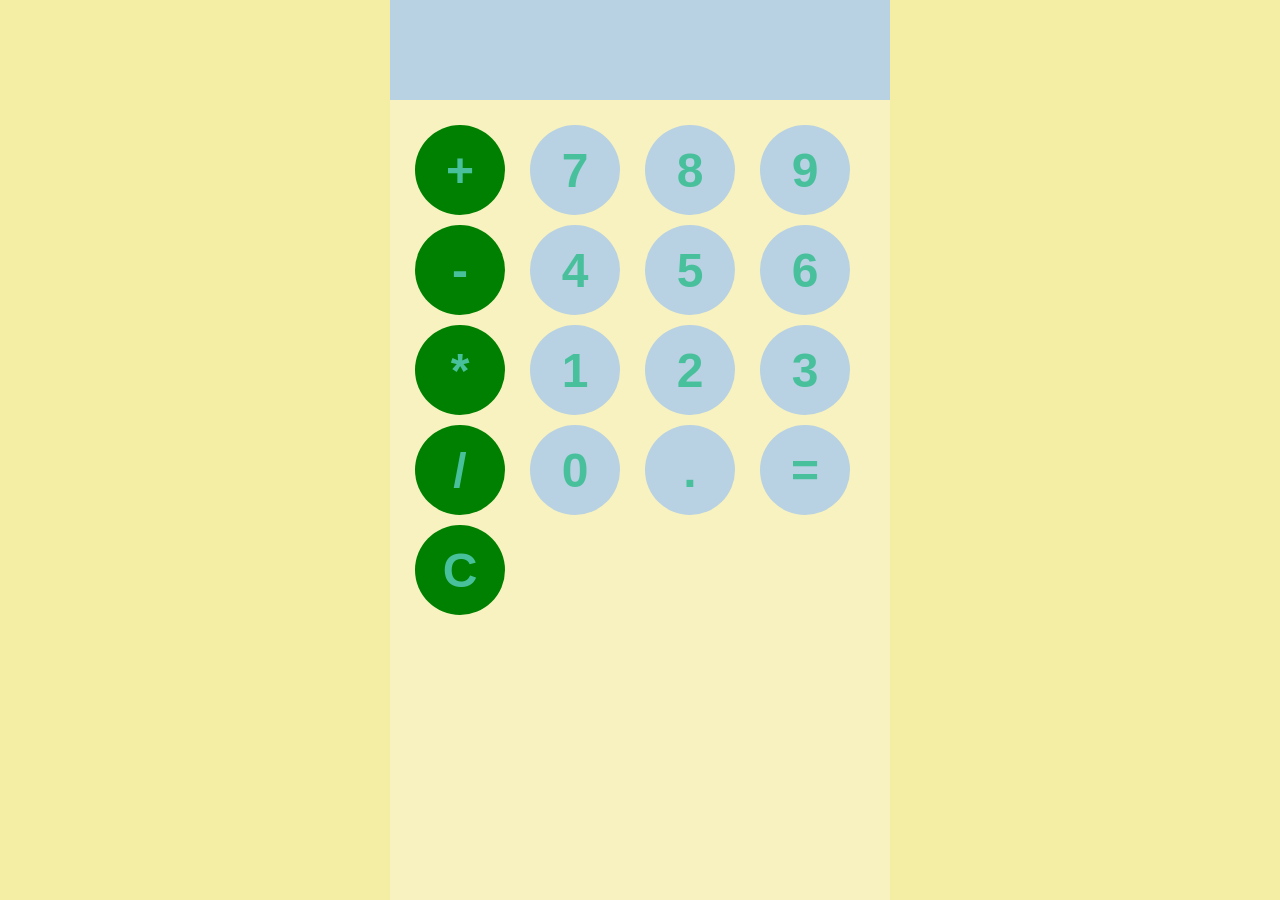
<file: calculator/index.html>
<!DOCTYPE html>
<html lang="en">
<head>
  <meta charset="UTF-8">
  <meta name="viewport" content="width=device-width, initial-scale=1.0">
  <title>Calculator</title>
  <link rel="stylesheet" href="style.css">
</head>
<body>

  <div id="calculator">
    <input id="display" readonly>
    <div id="keys">
      <button onclick="display('+')" class="operator-btn">+</button>
     <button onclick="display('7')">7</button>
      <button onclick="display('8')">8</button>
      <button onclick="display('9')">9</button>
      <button onclick="display('-')"class="operator-btn">-</button>
      <button onclick="display('4')">4</button>
      <button onclick="display('5')">5</button>
      <button onclick="display('6')">6</button>
      <button onclick="display('*')"class="operator-btn">*</button>
      <button onclick="display('1')">1</button>
      <button onclick="display('2')">2</button>
      <button onclick="display('3')">3</button>
      <button onclick="display('/')"class="operator-btn">/</button>
      <button onclick="display('0')">0</button>
      <button onclick="display('.')">.</button>
      <button onclick="calculate()">=</button>
      <button onclick="clearDisplay()"class="operator-btn">C</button>

    </div>
  </div>
  <script src="index.js"></script>
</body>
</html>
</file>
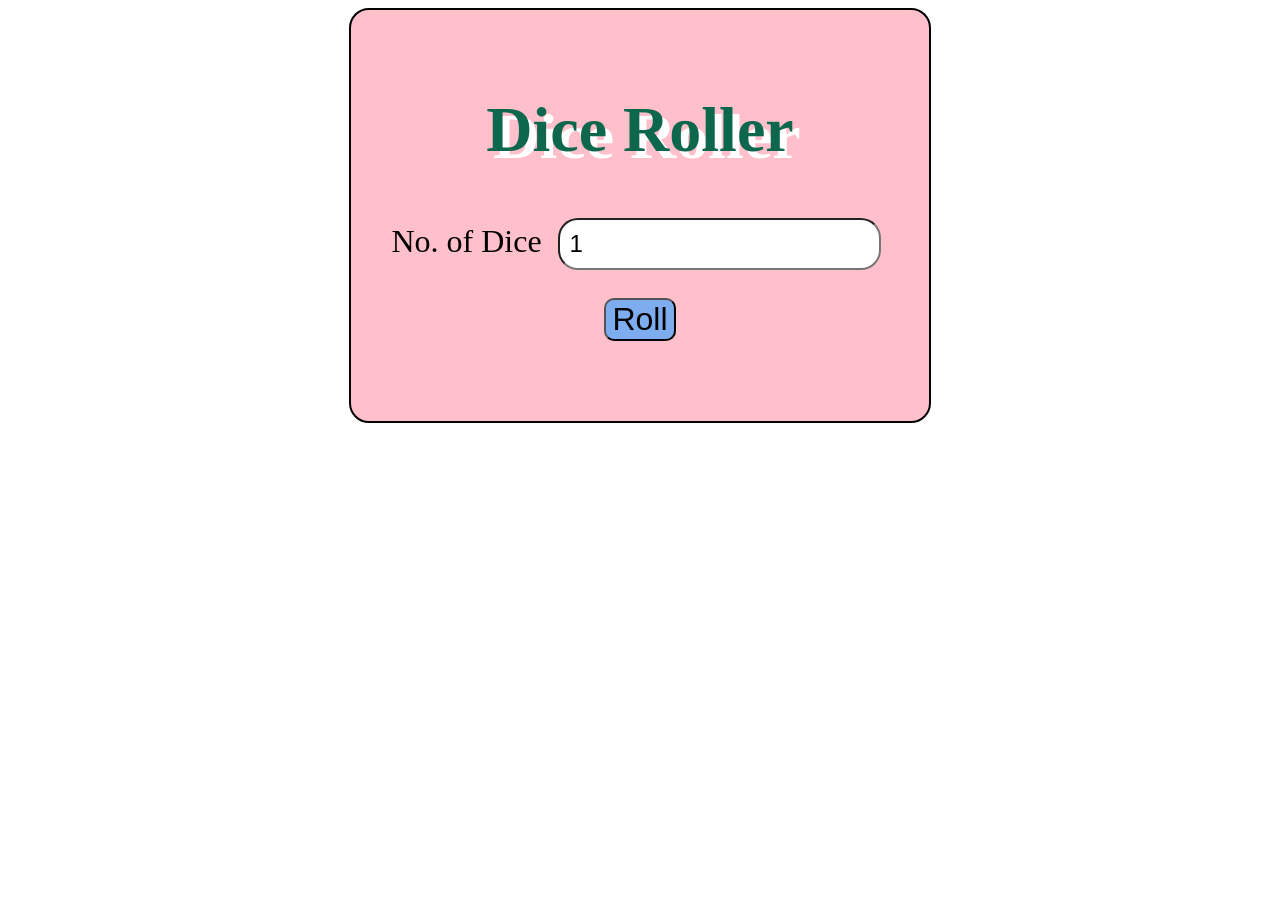
<file: dice_roller/index.html>
<!DOCTYPE html>
<html lang="en">
<head>
  <meta charset="UTF-8">
  <meta name="viewport" content="width=device-width, initial-scale=1.0">
  <title>Dicce Roller</title>
  <link rel ="stylesheet" href="style.css">
</head>
<body>
  <div class="container">
    <h1>Dice Roller</h1>
    <label>No. of Dice</label>
    <input type="number" value="1" min="1" id="numofdice"/><br>
    <button type ="button" onclick="rolldice()" >Roll</button>

  <div id="ans"></div>
  <div id="image"></div>
  </div>
  <script src="index.js"></script>
</body>
</html>
</file>
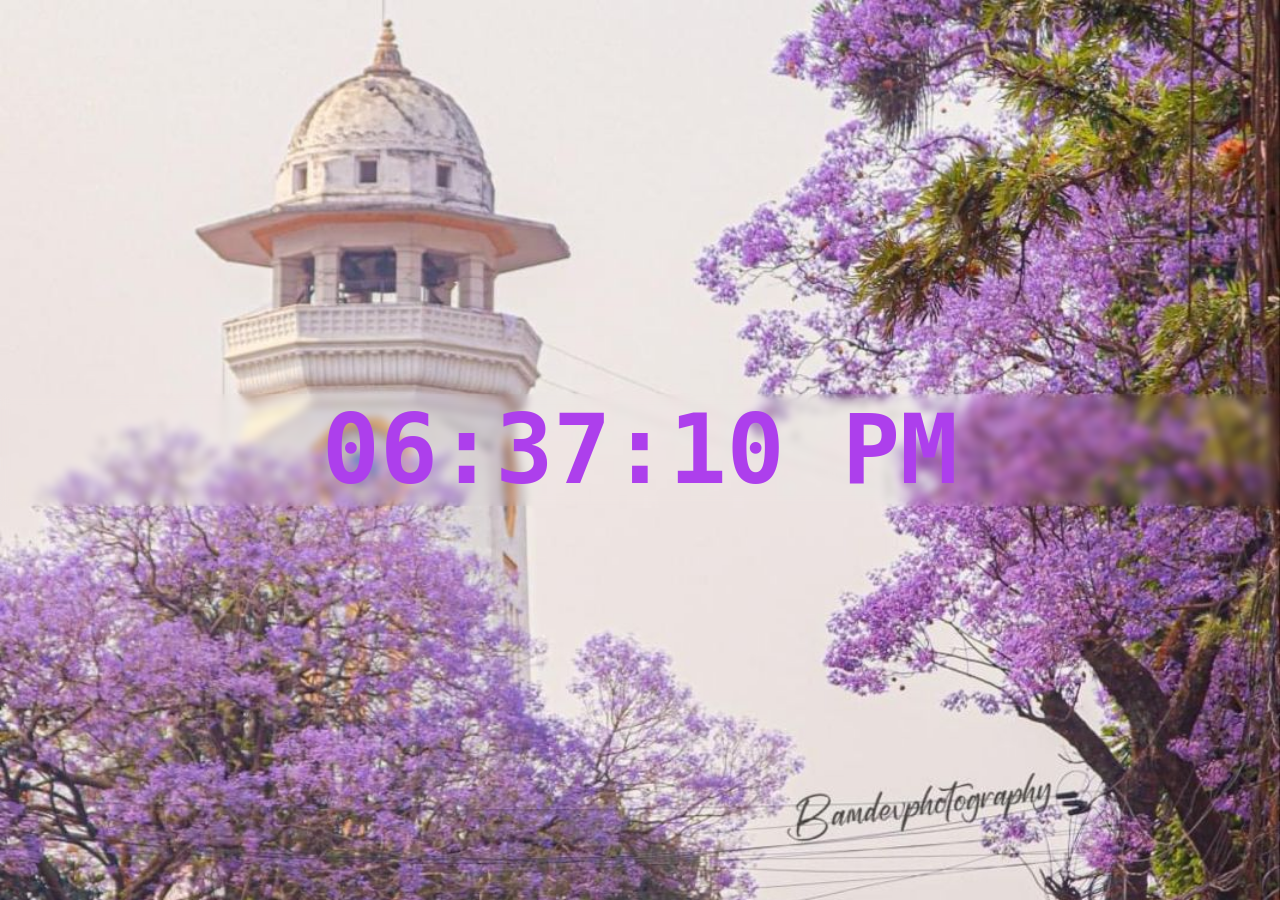
<file: digital_clock/index.html>
<!DOCTYPE html>
<html lang="en">
<head>
  <meta charset="UTF-8">
  <meta name="viewport" content="width=device-width, initial-scale=1.0">
  <title>Digitial Clock</title>
  <link rel="stylesheet" href="style.css">
</head>
<body>
  <div id="clock_container">
    <div id="clock">00:00:00</div>
  </div>
  <script src="index.js"></script>
</body>
</html>
</file>
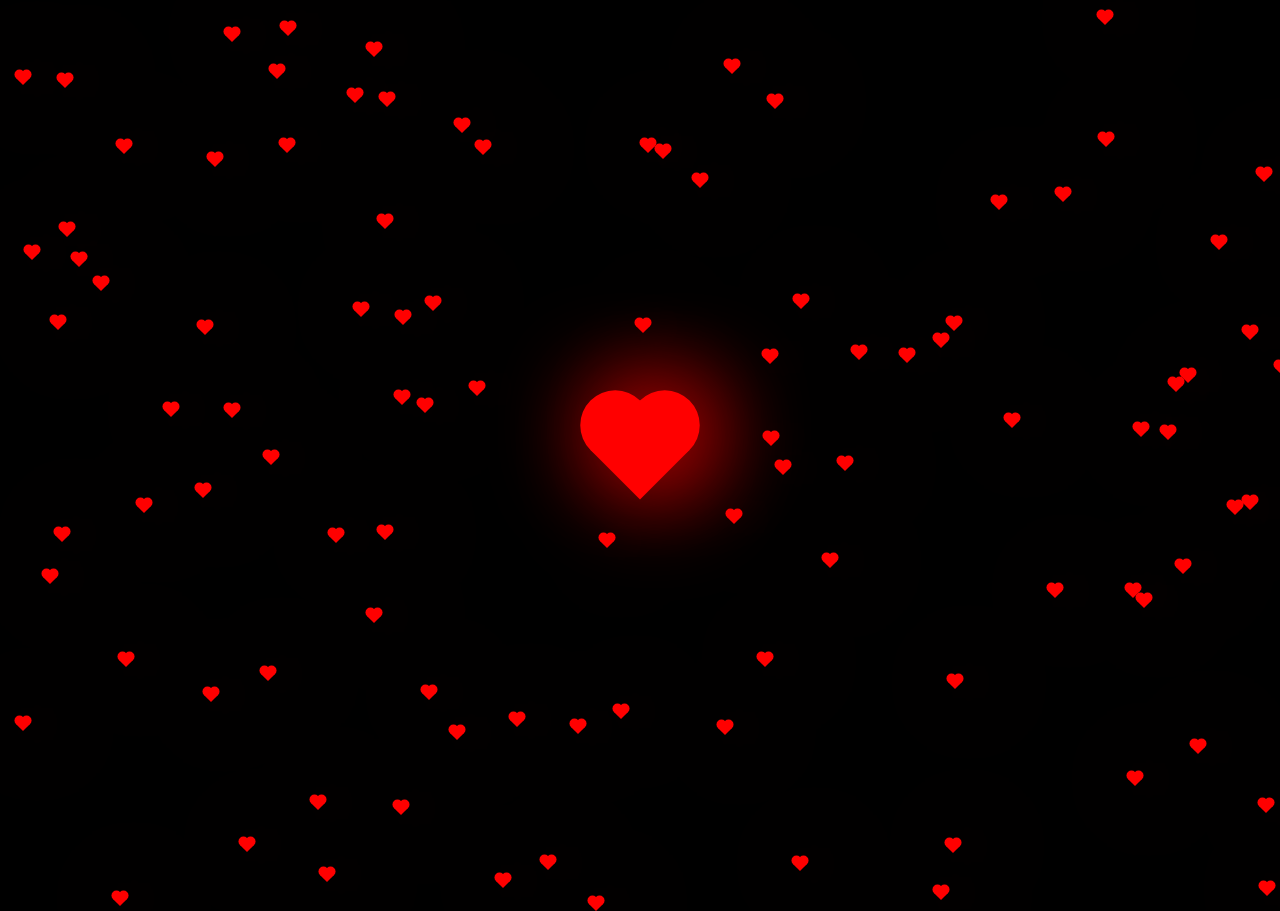
<file: heart/index.html>
<!DOCTYPE html>
<html lang="en">
<head>
  <meta charset="UTF-8">
  <meta name="viewport" content="width=device-width, initial-scale=1.0">
  <title>Document</title>
  <link rel ="stylesheet" href="style.css">
</head>
<body>
  <div class="heart">
</div>
<div id="heart-container"></div>
  <script src="index.js"></script>
</body>
</html>
</file>
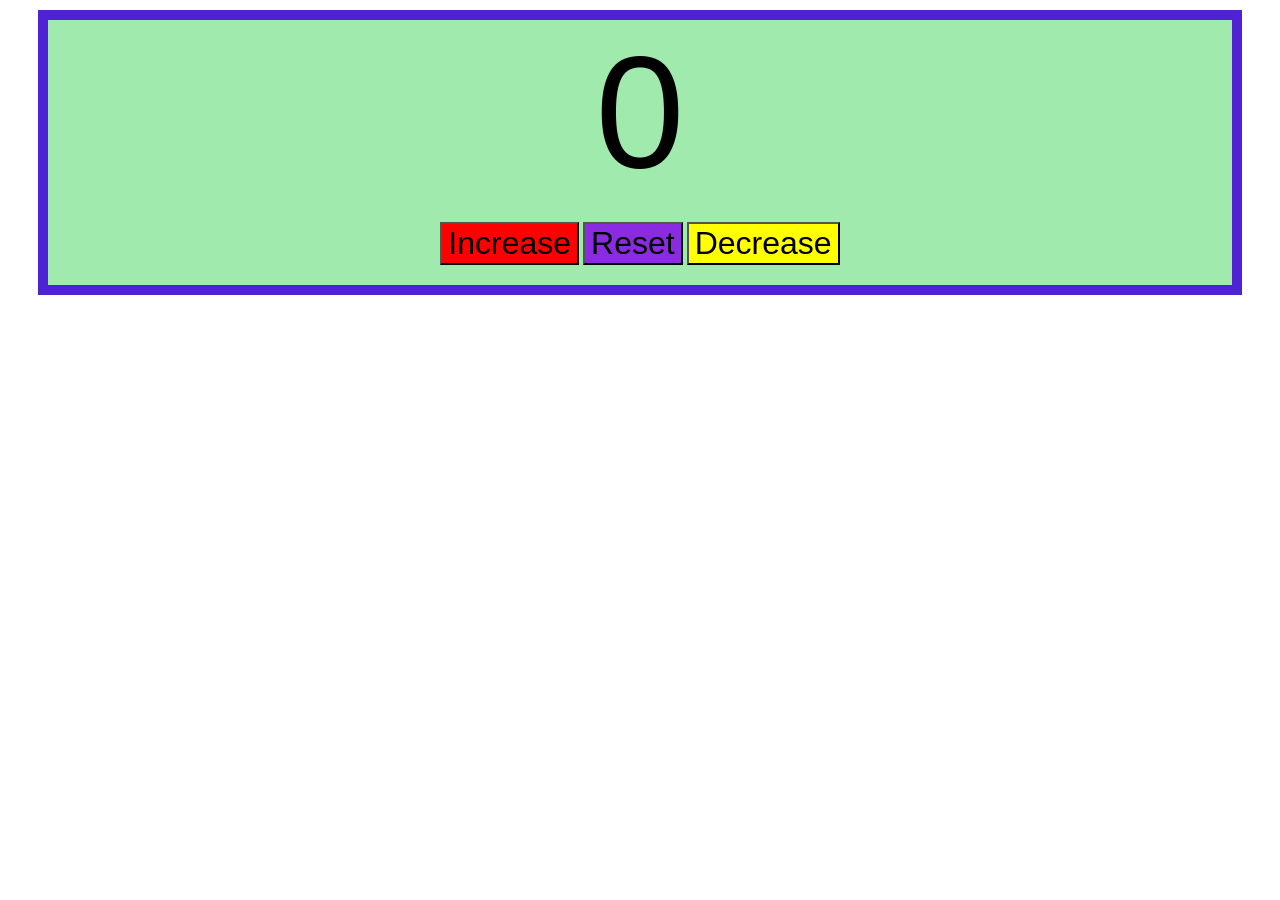
<file: increment_decrement/index.html>
<!DOCTYPE html>
<html lang="en">
<head>
  <meta charset="UTF-8">
  <meta name="viewport" content="width=device-width, initial-scale=1.0">
  <title>Increment/Decrement</title>
  <link rel="stylesheet" href="styles.css">
</head>
<body>
  <div class="calculator">
    <label id="labelcount">0</label><br>
    <div class="button_container">
    <button id="increase" class="btn1">Increase</button>
    <button id="reset" class="btn2">Reset</button>
    <button id="decrease" class="btn3">Decrease</button>
    </div>
  </div>
  <script src="index.js"></script>
</body>
</html>
</file>
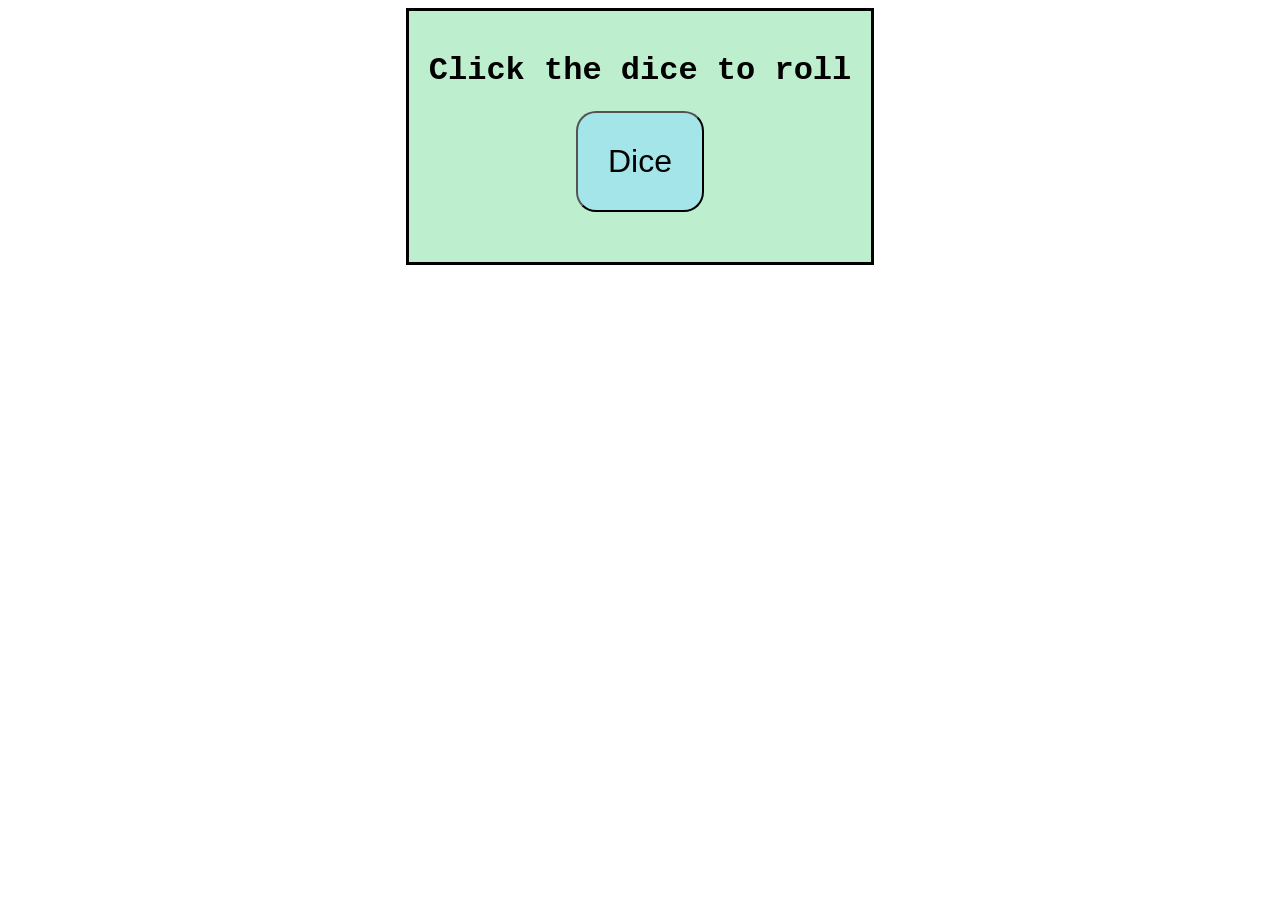
<file: random_number_generator/index.html>
<!DOCTYPE html>
<html lang="en">
<head>
  <meta charset="UTF-8">
  <meta name="viewport" content="width=device-width, initial-scale=1.0">
  <title>Dice</title>
  <link rel ="stylesheet" href="styles.css">
</head>
<body>
  <div class="box">
  <h1>Click the dice to roll</h1>
  <button id="rollbtn">Dice</button><br>
  <label id="ans"></label>
  </div>
  <script src="index.js"></script>
</body>
</html>
</file>
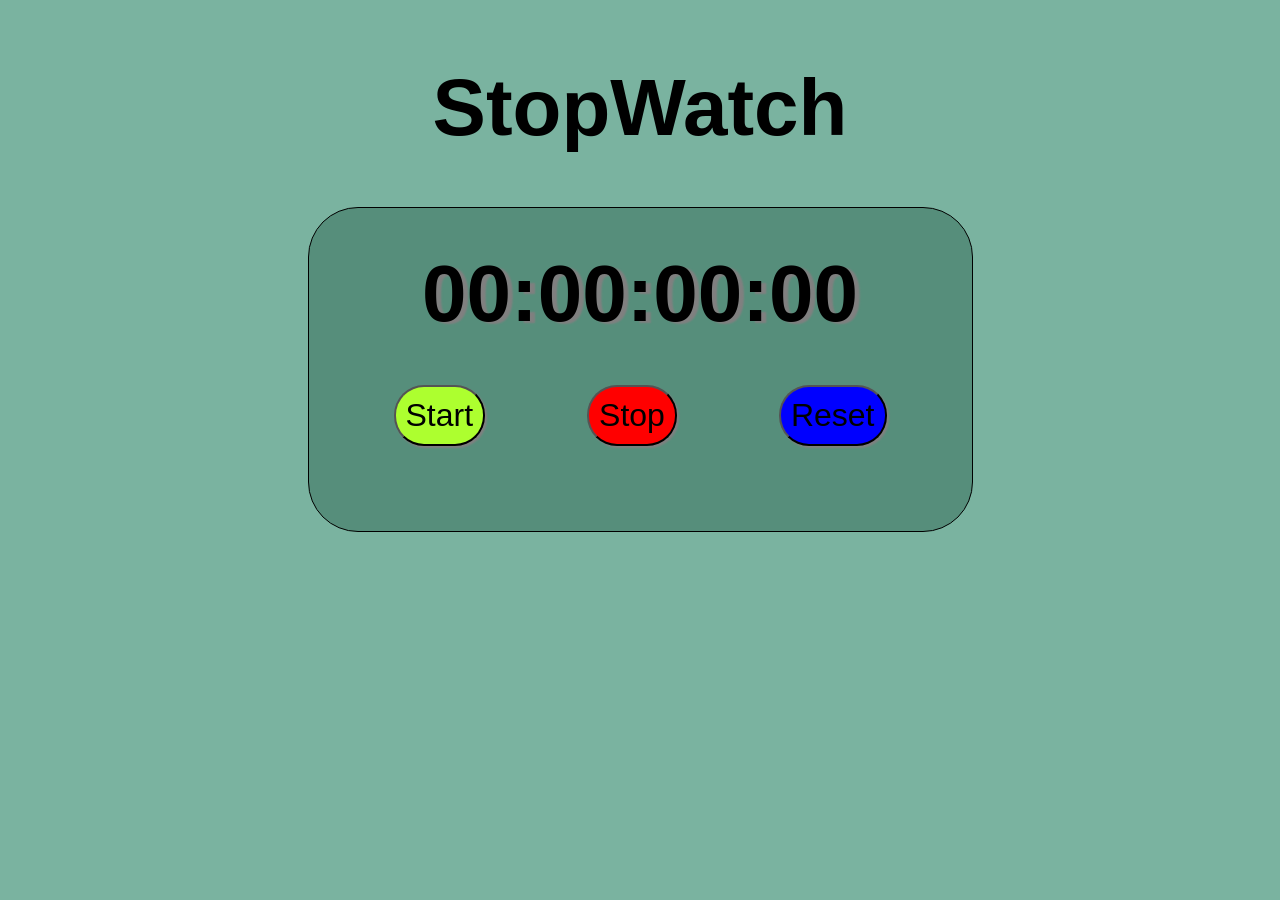
<file: StopWatch/index.html>
<!DOCTYPE html>
<html lang="en">
<head>
  <meta charset="UTF-8">
  <meta name="viewport" content="width=device-width, initial-scale=1.0">
  <title>Stop Watch</title>
  <link rel="stylesheet" href="style.css">
</head>
<body>
  <h1 id="myh1">StopWatch</h1>
  <div id="container">
    <div id="display">00:00:00:00</div>
    <div id="buttons">
      <button id="startbtn" onclick="start()">Start</button>
      <button id="stopbtn" onclick=stop()>Stop</button>
      <button id="resetbtn" onclick=reset()>Reset</button>
    </div>
  </div>
  <script src="index.js"></script>
</body>
</html>
</file>
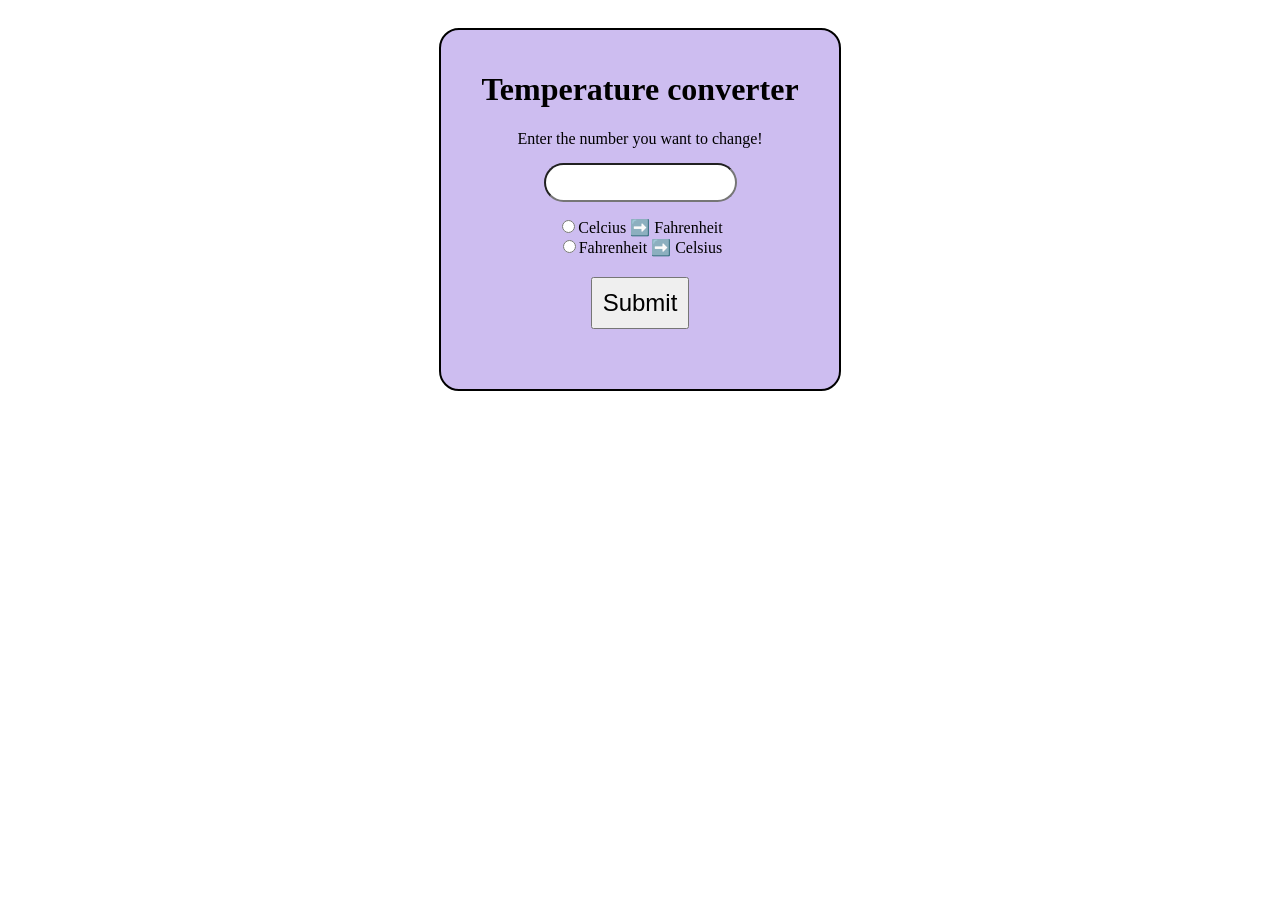
<file: temperature_converter/index.html>
<!DOCTYPE html>
<html lang="en">
<head>
  <meta charset="UTF-8">
  <meta name="viewport" content="width=device-width, initial-scale=1.0">
  <title>Temperature Converter</title>
  <link rel="stylesheet" href="style.css"/>
</head>
<body>
  <div class="temp">
  <h1>Temperature converter</h1>
 <form>  
  <label>Enter the number you want to change!</label><br>
  <input type="number" id="number"/><br>

  <input type ="radio" id="toF" name="choice"/><label>Celcius ➡️ Fahrenheit</label><br>
  <input type="radio" id="toC" name="choice"/><label>Fahrenheit ➡️ Celsius</label><br>

  <button type="button" id="btn" onClick="convert()">Submit</button>
 </form>
   <label id="ans"></label>

</div>
<script src="index.js"></script>
</body>
</html>
</file>
<file: calculator/style.css>
body{
display: flex;
margin: 0;
justify-content: center;
align-items: center;
background-color: hsl(55, 78%, 80%);
height:100vh;
align-content: center;

}
#calculator{
  font-family: 'Gill Sans', 'Gill Sans MT', Calibri, 'Trebuchet MS', sans-serif;
  background-color: #f7f2bf;
  max-width: 500px;
  height: 100vh;
  overflow:hidden;

}button{
  width:90px;
  height:90px;
  border-radius: 50px;
  border: none;
  background-color: #b8d1e3;
  font-size: 3rem;
  font-weight: bold;
  color:#49c09c;
  cursor:pointer;
}
#keys{
  display: grid;
  grid-template-columns: repeat(4,1fr);
  gap:10px;
  padding:25px;
}
#display{
width:100%;
height:100px;
padding: 4px;
font-size: 5rem;
border:none;
text-align: left;
background-color: #b8d1e3;
color:green;
 box-sizing: border-box; 
}

button:hover{
  background-color: hsl(205, 43%, 90%);
}
button:active{
    background-color: hsl(205, 43%, 100%);

}
.operator-btn{
  background-color: green;
}
.operator-btn:hover{
  background-color: hsl(120, 100%, 45%);
}
.operator-btn:active{
  background-color: hsl(120, 100%, 100%);
}
</file>
<file: dice_roller/style.css>
body{
    text-align: center;

}.container{
  font-size: 2rem;
  border:2px solid black;
  display: inline-block;
  border-radius: 20px;
  padding:40px;
  background-color: pink;
}

button{
  font-size: 1em;
  border-radius: 10px;
  background-color: rgb(125, 173, 239);
  margin: 20px;
}
button:hover{
  background-color: rgb(83, 202, 202);
  box-shadow: 5px 5px gray;
}
#numofdice{
  padding:10px;
  border-radius: 20px;
  margin:8px;
  font-size: 1.5rem;

}
h1{
  color:rgb(12, 103, 77);
  text-shadow: 7px 7px rgb(255, 255, 255);

}
#ans{
  margin:20px;
    color:rgb(12, 103, 77);
  text-shadow: 3px 3px rgb(255, 255, 255);
}
</file>
<file: digital_clock/style.css>
body{
  margin:0;
  background-image: url(clock.jpg);
  background-position: top;
  background-repeat:no-repeat;
  background-size: cover;
}
#clock_container{
  display:flex;
  justify-content: center;
  align-items: center;
  height:100vh;
}
#clock{
  font-family: monospace;
  font-size: 6rem;
  font-weight:bold;
  text-align: center;
  color:rgb(173, 63, 236);
  backdrop-filter: blur(4px);
  width:100%;
}
</file>
<file: heart/style.css>
body{
  display:flex;
  justify-content: center;
  min-height:100vh;
  background-color: black;
  align-items:center;
  margin:0;
  padding:0;

}
.heart{
  height: 70px;
  width:70px;
  background-color: red;
  position:relative;
  transform: rotate(-45deg);
  box-shadow:10px 10px 100px red;
  animation: beat 0.6s linear infinite;
}
@keyframes beat {
  0%{
      transform: rotate(-45deg) scale(1.07);
  }
   80%{
      transform: rotate(-45deg) scale(1.0);
  }
   100%{
      transform: rotate(-45deg) scale(0.8);
  }
}
.heart::before{
  content:'';
  position: absolute;  
  height: 70px;
  width:70px;
  background-color: red;
  top: -50%;
  border-radius: 50px;;
    box-shadow:10px 10px 100px red;


}
.heart::after{
  content:'';
  position: absolute;  
  height: 70px;
  width:70px;
  background-color: red;
  right: -50%;
  border-radius: 50px;
    box-shadow:10px 10px 100px red;
}



.hearts{
  height: 10px;
  width:10px;
  background-color: red;
  position:relative;
  transform: rotate(-45deg);
  box-shadow:10px 10px 100px red;
  animation: beat 0.6s linear infinite;
}
@keyframes beat {
  0%{
      transform: rotate(-45deg) scale(1.07);
  }
   80%{
      transform: rotate(-45deg) scale(1.0);
  }
   100%{
      transform: rotate(-45deg) scale(0.8);
  }
}
.hearts::before{
  content:'';
  position: absolute;  
  height: 10px;
  width:10px;
  background-color: red;
  top: -50%;
  border-radius: 50px;;
    box-shadow:10px 10px 100px red;


}
.hearts::after{
  content:'';
  position: absolute;  
  height: 10px;
  width:10px;
  background-color: red;
  right: -50%;
  border-radius: 50px;
    box-shadow:10px 10px 100px red;
}
</file>
<file: increment_decrement/styles.css>
#labelcount{
  display:block;
  text-align: center;
  font-size:10em;
  font-family: 'Lucida Sans', 'Lucida Sans Regular', 'Lucida Grande', 'Lucida Sans Unicode', Geneva, Verdana, sans-serif;
}
.button_container{
  text-align: center;
  margin-bottom: 20px;
}

.btn1{
  background-color: red;
  font-size: 2rem;
  cursor:pointer;
  transition: background-color 0.25s;
}
.btn1:hover{
  background-color: rgb(228, 114, 150);
}

.btn2{
 background-color:blueviolet;
  font-size: 2rem;
  cursor:pointer;
  transition: background-color 0.25s;
}
.btn2:hover{
  background-color: rgb(8, 98, 31);
}
.btn3{
 background-color:yellow;
  font-size: 2rem;
   cursor:pointer;
  transition: background-color 0.25s;

}
.btn3:hover{
  background-color: rgb(11, 86, 236);
}
.calculator{
  border:10px solid rgb(79, 34, 211);
  padding:20px z10px 20px 10px;
  margin: 10px 30px 10px 30px;
  background-color: rgb(160, 234, 173);
}
</file>
<file: random_number_generator/styles.css>
body{
  text-align: center;
    justify-content: center;
    display:flex;
    align-items: center;
    font-family: 'Courier New', Courier, monospace;
}
#rollbtn{
  font-size: 2em;
  padding:30px;
  border-radius: 20px;
  background-color: rgb(164, 229, 233);
  transition:transform 0.2s;
  margin-bottom: 30px;

}
#rollbtn:hover{
  transform:rotate(360deg);
}
#ans{
  font-size: 2em;
  margin-top:10px;
    text-align: center;;

}
.box{
  border:3px solid black;
  padding: 20px;
  display:inline-block;
  background-color: rgb(189, 238, 205);
}
</file>
<file: StopWatch/style.css>
body{
  display: flex;
  flex-direction: column;
  align-items: center;
  background-color: #7ab3a0;
}
#myh1{
  font-size: 5em;
  font-family: 'Segoe UI', Tahoma, Geneva, Verdana, sans-serif;
  animation-name: change;
  animation-duration: 3s;
  animation-iteration-count: 2;
}
@keyframes change {
  0%{color: black;}
  50%{color: #7ab3a0;}
  100%{color: blueviolet;}
}
#container{
  display: flex;
  text-align: center;
  flex-direction: column;
  border: 1px solid black;
  padding:40px;
  font-size: 3rem;
  border-radius: 50px;
  background-color: rgb(86, 142, 123);
}
#display{
  font-size: 5rem;;
font-family: 'Trebuchet MS', 'Lucida Sans Unicode', 'Lucida Grande', 'Lucida Sans', Arial, sans-serif;
  font-weight: bold;
  color:black;
  text-shadow: 5px 2px 2px grey;
}
#buttons button{
  font-size: 2rem;
  margin:5vh;
  border-radius: 30px;
  padding: 10px;
  box-shadow: 2px 2px 2px grey;;
  cursor:pointer;
  transition: background-color 0.5s ease;
}
#startbtn{
  background-color: greenyellow;

}
#stopbtn{
  background-color: red;
  
}
#resetbtn{
  background-color: blue;
  
}
</file>
<file: temperature_converter/style.css>
body{
  display: flex;
  text-align: center;
  align-items: center;
  justify-content: center;
}
.temp{
    border: 2px solid black;
  display:inline-block;
  margin: 20px;
  padding: 20px 40px 40px 40px;
  background-color: rgb(205, 189, 240);
  border-radius: 20px;;
}
#number{
  margin:15px;
  padding:10px;
    border-radius: 20px;

}
#btn{
  margin:20px;
  padding:10px;
  font-size: 1.5em;
  transition: background-color 0.3s ease;
  transition: box-shadow 0.3 ease;
}
#btn:hover{
    background-color: rgba(0, 0, 0, 0.3);
   box-shadow: 0 4px 15px rgba(0, 0, 0, 0.3);
}
#ans{
  font-size:1.5em;
}
</file>
